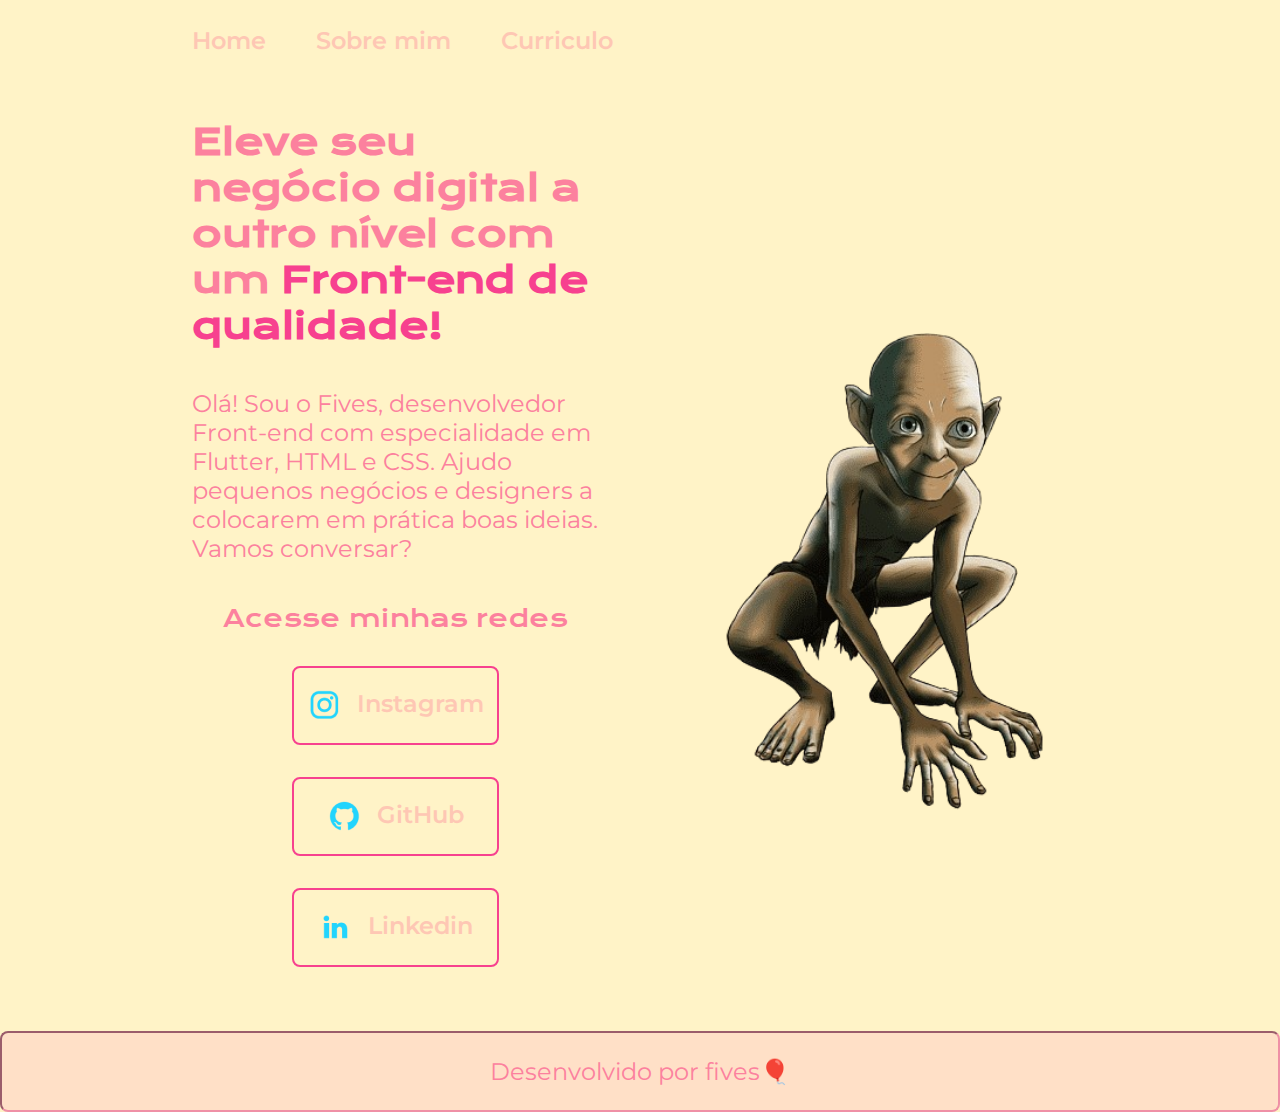
<file: index.html>
<!DOCTYPE html>
<html lang="pt-br"> <!--sempre comentar pt-br para a lingua portuguesa brasileira-->
<head>
    <meta charset="UTF-8">
    <meta http-equiv="X-UA-Compatible" content="IE=edge">
    <meta name="viewport" content="width=device-width, initial-scale=1.0">
    <title>Portifólio</title>
    <link rel="stylesheet" href="./styles/style.css">
</head>
<body>
    <header class="cabecalho">
        <nav class="cabecalho__menu">
            <a class="cabecalho__menu__link" href="index.html">Home</a>
            <a class="cabecalho__menu__link" href="About.html">Sobre mim</a>
            <a class="cabecalho__menu__link" href="Curriculo.html" >Curriculo</a>
        </nav>
    </header>
    <main class="apresentacao">
        <section class="apresentacao__conteudo">
            <!-- crtl + / do lado do shift para comentar -->
            <!-- strong serve para dar destaque com negrito, já o span da destaque mas não com negrito -->
            <h1 class="apresentacao__conteudo__titulo">Eleve seu negócio digital a outro nível com um <span class="titulo-destaque">Front-end de qualidade!</span></h1>
            <p class="apresentacao__conteudo__texto">Olá! Sou o Fives, desenvolvedor Front-end com especialidade em Flutter, HTML e CSS. Ajudo pequenos negócios e designers a colocarem em prática boas ideias. Vamos conversar?</p>
            <div class="apresentacao__links">
                <h2 class= "apresentaçao__links__subtitulo">Acesse minhas redes</h2>
                    <a class="apresentacao__links__navegacao" href="https://instagram.com/rafaballerini">
                        <img src="assets/instagram.png">Instagram</a>
                    <a class="apresentacao__links__navegacao" href="https://github.com/fivess">
                        <img src="assets/github.png">GitHub</a>
                    <a class="apresentacao__links__navegacao" href="https://www.linkedin.com/in/gabriel-marreta-fiap/">
                        <img src="assets/linkedin.png">Linkedin</a>
        </section>
        <img class="apresentacao__imagem" src="assets/smeagol.png" alt="Smeagol lhe desejando boas vindas">
    </main>
    <footer class="rodape">
        <p>Desenvolvido por fives🎈</p>
    </footer>
</body>
</html>
</file>
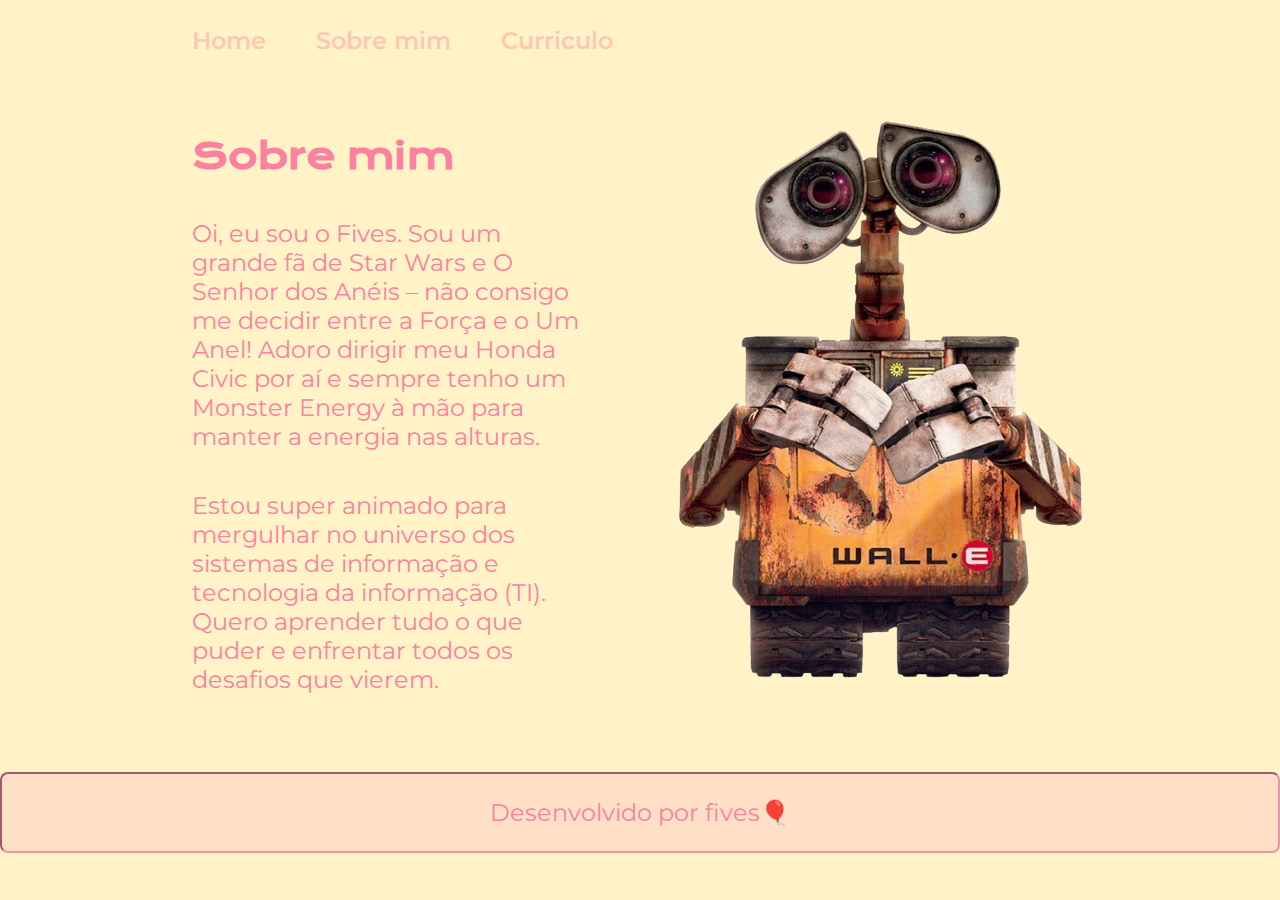
<file: About.html>
<!DOCTYPE html>
<html lang="pt-br">
<head>
    <meta charset="UTF-8">
    <meta name="viewport" content="width=device-width, initial-scale=1.0">
    <title>Sobre mim</title>
    <link rel="stylesheet" href="./styles/style.css">
</head>
<body>
    <header class="cabecalho">
        <nav class="cabecalho__menu">
            <a class="cabecalho__menu__link" href="index.html">Home</a>
            <a class="cabecalho__menu__link" href="About.html">Sobre mim</a>
            <a class="cabecalho__menu__link" href="Curriculo.html" >Curriculo</a>
        </nav>
    </header>

    <main class="apresentacao">
        <section class="apresentacao__conteudo">
            <h1 class="apresentacao__conteudo__titulo"> Sobre mim</h1>
                <p class="apresentacao__conteudo__texto">Oi, eu sou o Fives. Sou um grande fã de Star Wars e O Senhor dos Anéis – não consigo me decidir entre a Força e o Um Anel! Adoro dirigir meu Honda Civic por aí e sempre tenho um Monster Energy à mão para manter a energia nas alturas. </p>
                <p class="apresentacao__conteudo__texto">Estou super animado para mergulhar no universo dos sistemas de informação e tecnologia da informação (TI). Quero aprender tudo o que puder e enfrentar todos os desafios que vierem.</p>
        </section>
        <img class="apresentacao__imagem" src="assets/walle.png" alt="Foto do Walle, olhando com você e lhe desejando um ótimo dia">
    </main>

    <footer>
        <footer class="rodape">
            <p>Desenvolvido por fives🎈</p>
        </footer>
    </footer>

</body>
</html>
</file>
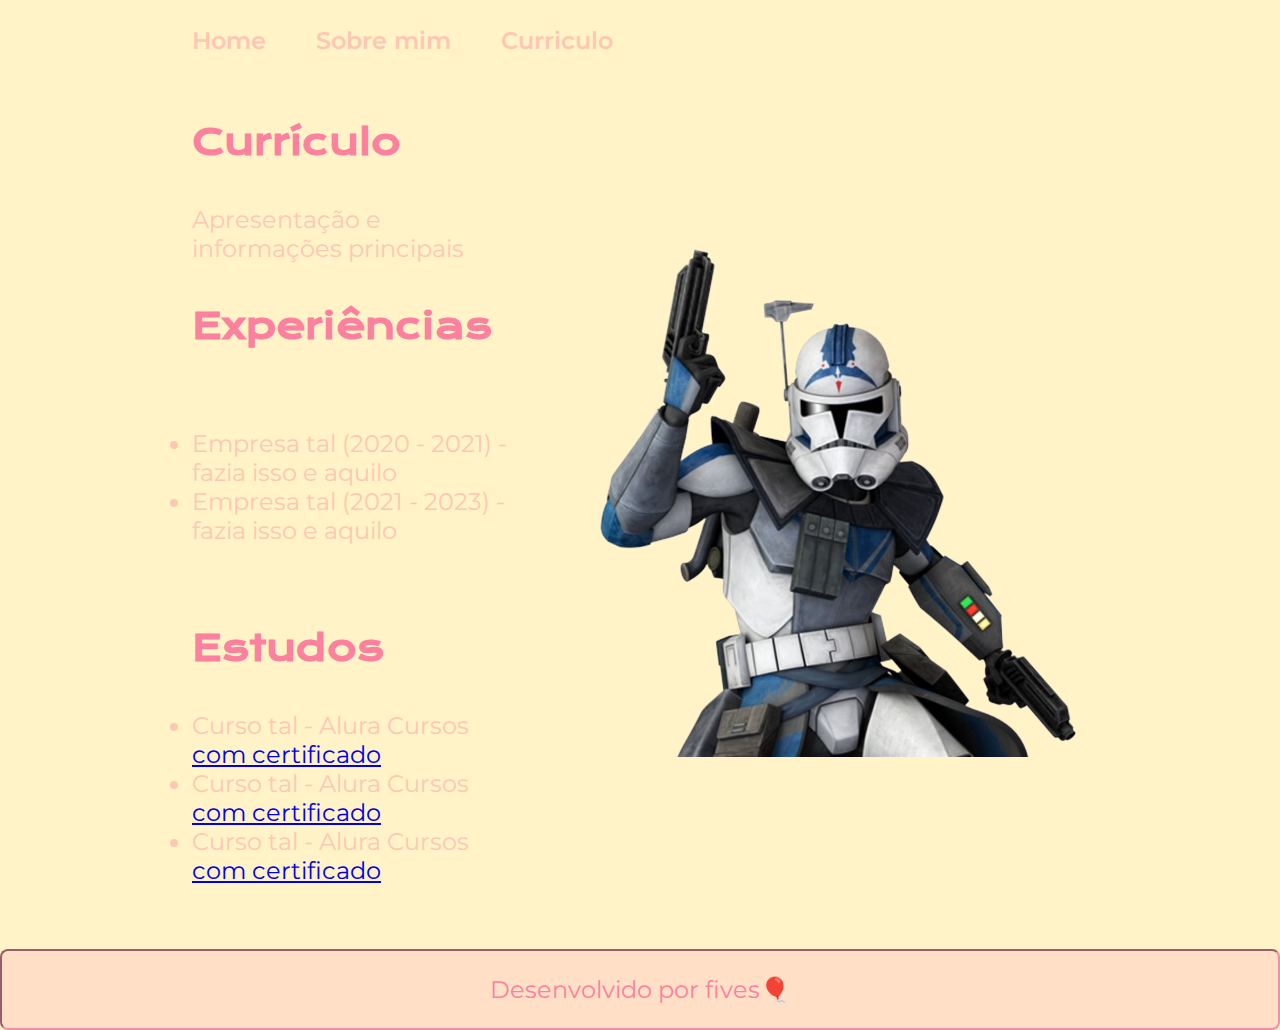
<file: Curriculo.html>
<!DOCTYPE html>
<html lang="pt-br">
<head>
    <meta charset="UTF-8">
    <meta name="viewport" content="width=device-width, initial-scale=1.0">
    <title>Curriculo</title>
    <link rel="stylesheet" href="./styles/style.css">

</head>
<body>
    <header class="cabecalho">
        <nav class="cabecalho__menu">
            <a class="cabecalho__menu__link" href="index.html">Home</a>
            <a class="cabecalho__menu__link" href="About.html">Sobre mim</a>
            <a class="cabecalho__menu__link" href="Curriculo.html" >Curriculo</a>
        </nav>
    </header>

    <main class="apresentacao">
        <section class="apresentacao__conteudo">
            <h1 class="apresentacao__conteudo__titulo">Currículo</h1>
            <p class="apresentacao__conteudo__texto__curriculo">
                Apresentação e informações principais
            </p>
            <h2 class="apresentacao__conteudo__titulo">Experiências</h2>
            <p class="apresentacao__conteudo__texto__curriculo">
            <ul class="apresentacao__conteudo__texto__curriculo">
                <li> Empresa tal (2020 - 2021) - fazia isso e aquilo </li>
                <li> Empresa tal (2021 - 2023) - fazia isso e aquilo </li>
            </ul>
            </p>
            <h2 class="apresentacao__conteudo__titulo">Estudos</h2>
            <div class="apresentacao__conteudo__texto__curriculo">
            <ul class="apresentacao__conteudo__texto__curriculo">
                <li>Curso tal - Alura Cursos <a href="linkdocertificado">com certificado</a> </li>
                <li>Curso tal - Alura Cursos <a href="linkdocertificado">com certificado</a></li>
                <li>Curso tal - Alura Cursos <a href="linkdocertificado">com certificado</a></li>
            </ul>
            </div>    
        </section>
        <img src="./assets/fives.png" alt="esse sou eu, um soldado arc da república">
    </main> 

    <footer class="rodape">
         <p>Desenvolvido por fives🎈</p>
    </footer>
</body>
</html>
</file>
<file: styles/style.css>
@import url('https://fonts.googleapis.com/css2?family=Krona+One&display=swap');
@import url('https://fonts.googleapis.com/css2?family=Krona+One&family=Montserrat&display=swap');
@import url('https://fonts.googleapis.com/css2?family=Krona+One&family=Montserrat:wght@600&display=swap');

:root {
    --cor-primaria: #FFF3C7; 
    --cor-secundaria: #FC819E;  
    --cor-terciaria: #FEC7B4;
    --cor-quaternaria: #F7418F;
    --cor-quinaria: #FFE0C7;
    --cor-border: #EF90A6;

    --fonte-primaria: 'Krona One', sans-serif;
    --fonte-secundaria: 'Montserrat', sans-serif;

}


*{
    margin: 0;
    padding: 0;
}
/* ao fazer o uso do * é possivel modificar toda a página de uma vez só (usar somente o margin e padding)*/

body{
    /* height: 100vh;          comentando o height para pegar a pagina toda agora          */
    box-sizing: border-box;
    background-color:var(--cor-primaria);
    color:var(--cor-secundaria);
}

.cabecalho{
    padding: 2% 0% 0% 15%;

}

.cabecalho__menu {
    display: flex;
    gap: 50px;
}

.cabecalho__menu__link {
    font-family: var(--fonte-secundaria);
    font-size: 1.5rem;
    font-weight: 600;
    color:var(--cor-terciaria);
    text-decoration: none;
}

.cabecalho__menu__link:hover {
    color:var(--cor-border);
}


/* h1{
    font-weight: bold;
} */



.apresentacao{
    padding:  5% 15%;
    display: flex;
    align-items: center;
    justify-content: space-between;
    gap: 82px;
}
/* o flex coloca por padrão todo mundo na mesma linha, mas ai cabe a gente organizar isso */
/* align items center, alinha os item */

.apresentacao__conteudo{
    width: 50%;
    display: flex;
    flex-direction: column;
    gap: 40px;
}

.apresentacao__conteudo__titulo{
    font-size: 2.25rem;
    font-family: var(--fonte-primaria)
}

.titulo-destaque{
    color:var(--cor-quaternaria); 
    /* border: 1px outset var(--cor-terciaria);   */
    /* padding: 1px; */
    /* aqui foi adicionado a borda através do border e o padding fazendo o preenchimento dentro da borda criada */
    /* a tag span foi mascarada, devido ao uso da class, assim posso renomear e especificar apenas aquela parte do codigo. */
    /* trocando assim aqui depois para .titulo-destque, alias de usar span (mas sempre lembrando de por o ponto final na frente)*/
}

.apresentacao__conteudo__texto{
    font-size: 1.5rem;
    font-family: var(--fonte-secundaria)

}

.apresentacao__conteudo__texto__curriculo{
    font-size: 1.5rem;
    font-family: var(--fonte-secundaria);
    text-decoration: none; color:var(--cor-terciaria);

}

.apresentacao__links {
    display: flex;
    flex-direction: column;
    justify-content: space-between;
    align-items: center;
    gap: 32px;
}

.apresentaçao__links__subtitulo{
    font-family: var(--fonte-primaria);
    font-weight: 400;
    font-size: 1.5rem;


}


.apresentacao__links__navegacao {
    /* background-color:#00990E; */
    display: flex; 
    justify-content: center ;
    gap: 16px;
    border: 2px solid var(--cor-quaternaria);   
    width:50%;
    text-align: center;
    border-radius: 8px;
    font-size: 1.5rem;
    font-weight: 600;
    padding: 21.5px 0;
    text-decoration: none; 
    color: var(--cor-terciaria);
    font-family: var(--fonte-secundaria)
    
}

/* o padding cria a margem invisivel, nele o primeiro numero sempre sera da margem vertical e o segundo da horizontal */

.apresentacao__links__navegacao:hover {
    background-color: var(--cor-border);
    padding: 3%;
}

.apresentacao__imagem {
    width: 50%;
}

.rodape {
    color:var(--cor-secundaria);
    background-color: var(--cor-quinaria);
    padding: 24px 0;
    border: 2px inset var(--cor-border); 
    /* width: 378px;        */
    font-family: var(--fonte-secundaria);
    font-size: 1.5rem;
    font-weight: 400;
    text-align: center;
    border-radius: 8px;
}

@media (max-width: 1200px) {
    .cabecalho{
        padding: 10%;
    }

    .cabecalho__menu{
        justify-content: center;
    }

    .apresentacao{
        flex-direction: column-reverse;
        padding: 5%;
    }

    .apresentacao__conteudo{
        width: auto;
    }
}
</file>
